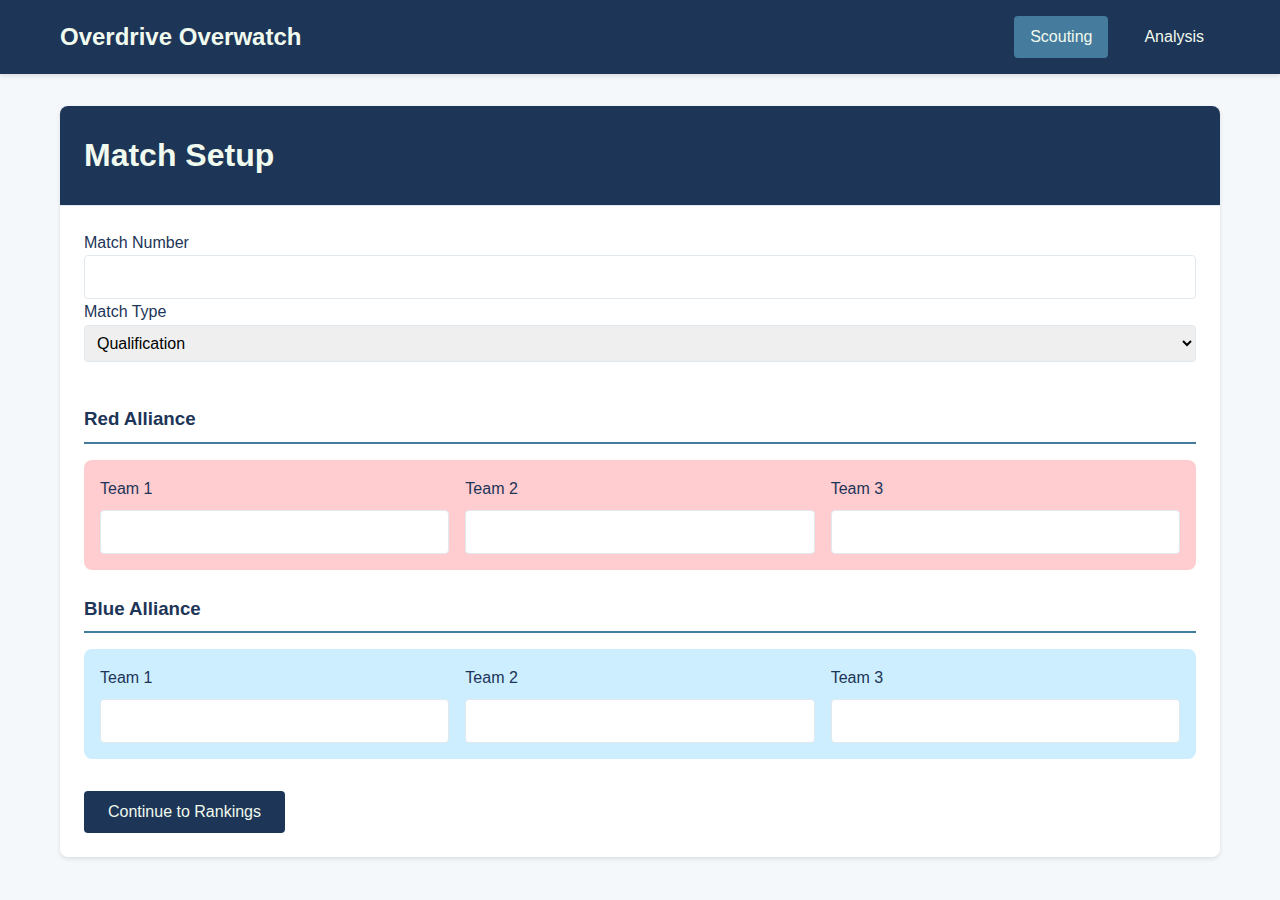
<file: templates/matchSet.html>
<!DOCTYPE html>
<html lang="en">
<head>
    <meta charset="UTF-8">
    <meta name="viewport" content="width=device-width, initial-scale=1.0">
    <title>Overwatch - FRC Scouting</title>
    <link rel="stylesheet" href="/static/styles.css">
</head>
<body>
    <nav class="navbar">
        <div class="nav-content">
            <div class="nav-logo">Overdrive Overwatch</div>
            <div class="nav-links">
                <a href="/" class="active">Scouting</a>
                <a href="/teamUpload">Analysis</a>
            </div>
        </div>
    </nav>

    <div class="container">
        <div class="card">
            <div class="card-header">
                <h1 id="header">Match Setup</h1>
            </div>
            <div class="card-content">
                <form id="matchForm">
                    <div class="match-info">
                        <div class="form-group">
                            <label for="matchNumber">Match Number</label>
                            <input type="number" id="matchNumber" required>
                        </div>
                        <div class="form-group">
                            <label for="matchType">Match Type</label>
                            <select id="matchType" required>
                                <option value="qualification">Qualification</option>
                                <option value="playoff">Playoff</option>
                                <option value="practice">Practice</option>
                            </select>
                        </div>
                    </div>

                    <div class="teams-section">
                        <h3>Red Alliance</h3>
                        <div class="alliance-teams red">
                            <div class="team-input">
                                <label for="red1">Team 1</label>
                                <input type="number" id="red1" required>
                            </div>
                            <div class="team-input">
                                <label for="red2">Team 2</label>
                                <input type="number" id="red2" required>
                            </div>
                            <div class="team-input">
                                <label for="red3">Team 3</label>
                                <input type="number" id="red3" required>
                            </div>
                        </div>

                        <h3>Blue Alliance</h3>
                        <div class="alliance-teams blue">
                            <div class="team-input">
                                <label for="blue1">Team 1</label>
                                <input type="number" id="blue1" required>
                            </div>
                            <div class="team-input">
                                <label for="blue2">Team 2</label>
                                <input type="number" id="blue2" required>
                            </div>
                            <div class="team-input">
                                <label for="blue3">Team 3</label>
                                <input type="number" id="blue3" required>
                            </div>
                        </div>
                    </div>

                    <div class="button-group">
                        <button type="submit" class="btn primary">Continue to Rankings</button>
                    </div>
                </form>
            </div>
        </div>
    </div>

    <script src="/static/matchSet.js"></script>
</body>
</html>
</file>
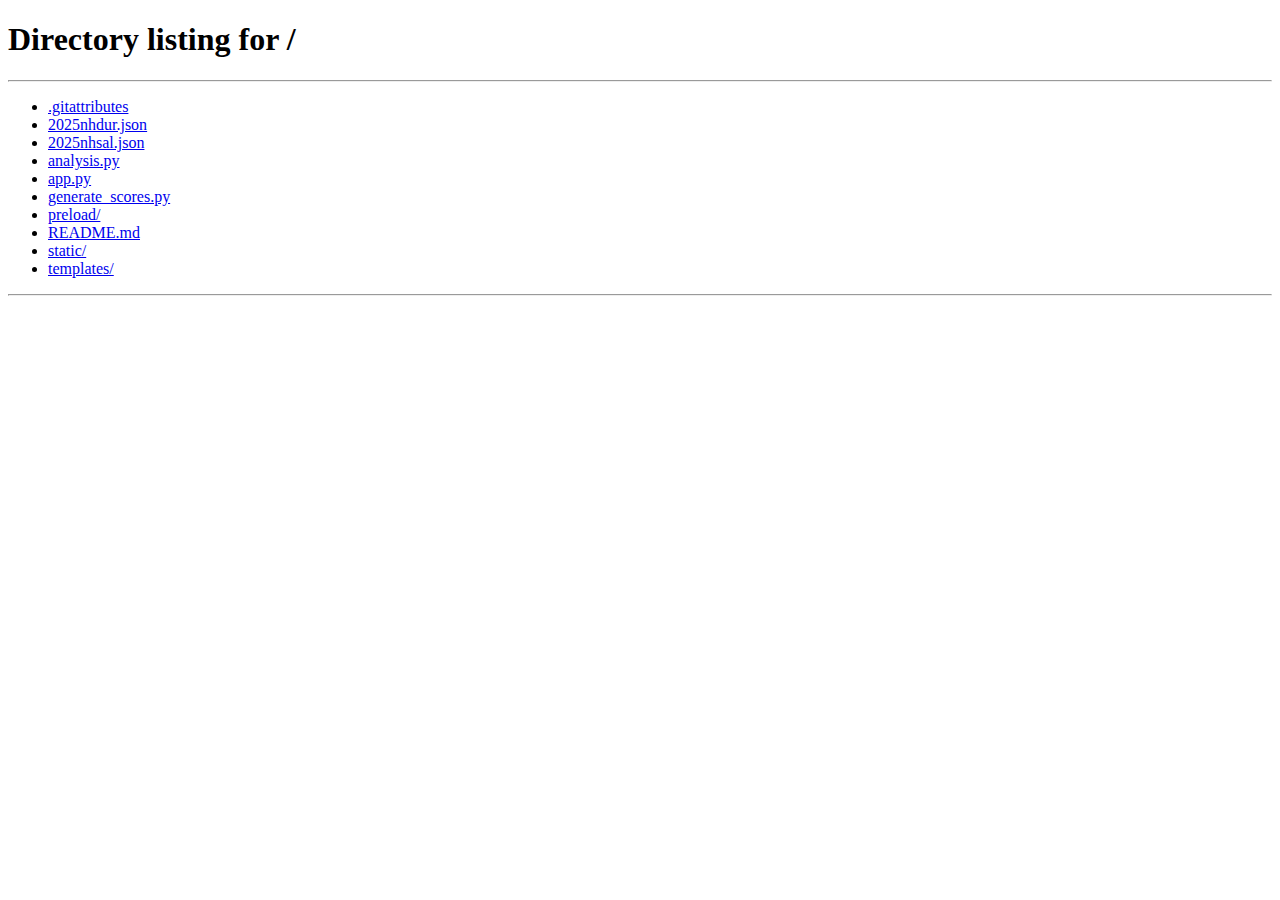
<file: templates/rankings.html>
<!DOCTYPE html>
<html lang="en">
<head>
    <meta charset="UTF-8">
    <meta name="viewport" content="width=device-width, initial-scale=1.0">
    <title>Overwatch - Team Rankings</title>
    <link rel="stylesheet" href="/static/styles.css">
</head>
<body>
    <nav class="navbar">
        <div class="nav-content">
            <div class="nav-logo">Overwatch</div>
            <div class="nav-links">
                <a href="/" class="active">Scouting</a>
                <a href="/teamUpload">Analysis</a>
            </div>
        </div>
    </nav>

    <div class="container">
        <div class="card">
            <div class="card-header">
                <h1>Match Rankings</h1>
                <div class="match-info-display">
                    <span id="matchDisplay">Match #: </span>
                    <span id="typeDisplay">Type: </span>
                </div>
            </div>
            <div class="card-content">
                <form id="rankingForm">
                    <div class="ranking-categories">
                        <div class="category">
                            <h3>Autonomous Performance</h3>
                            <div class="ranking-grid" id="autoRankings"></div>
                        </div>

                        <div class="category">
                            <h3>Coral Efficency</h3>
                            <div class="ranking-grid" id="coralRankings"></div>
                        </div>

                        <div class="category">
                            <h3>Algae Efficency</h3>
                            <div class="ranking-grid" id="algaeRankings"></div>
                        </div>

                        <div class="category">
                            <h3>Driver Performance</h3>
                            <div class="ranking-grid" id="driverRankings"></div>
                        </div>

                        <div class="category">
                            <h3>End Game Ability</h3>
                            <div class="ranking-grid" id="endRankings"></div>
                        </div>
                    </div>

                    <div class="notes-section">
                        <div class="notes">
                            <h3>Team Notes</h3>
                            <div class="team-notes" id="team-notes">
                            </div>
                        </div>
                    </div>

                    <div class="button-group">
                        <button type="button" class="btn secondary" onclick="history.back()">Back</button>
                        <button type="submit" class="btn primary">Submit Rankings</button>
                    </div>
                </form>
            </div>
        </div>
    </div>

    <script src="/static/rankings.js"></script>
</body>
</html>
</file>
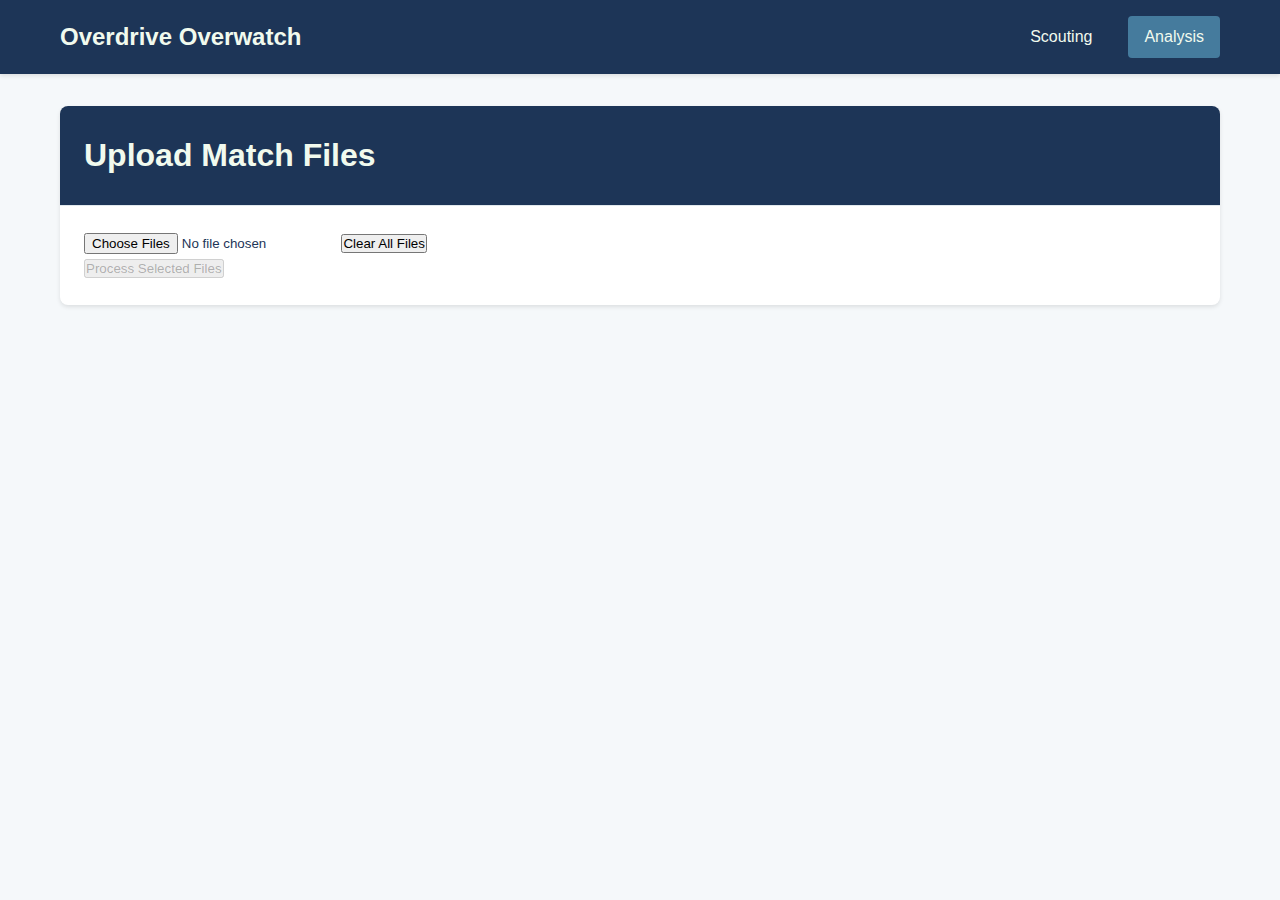
<file: templates/teamUpload.html>
<!DOCTYPE html>
<html lang="en">
<head>
    <meta charset="UTF-8">
    <meta name="viewport" content="width=device-width, initial-scale=1.0">
    <title>Overwatch - FRC Scouting</title>
    <link rel="stylesheet" href="/static/styles.css">
</head>
<body>
    <nav class="navbar">
        <div class="nav-content">
            <div class="nav-logo">Overdrive Overwatch</div>
            <div class="nav-links">
                <a href="/">Scouting</a>
                <a href="/teamUpload" class="active">Analysis</a>
            </div>
        </div>
    </nav>

    <div class="container">
        <div class="card">
            <div class="card-header">
                <h1>Upload Match Files</h1>
            </div>
            <div class="card-content">
                <div class="file-upload">
                    <div class="file-actions">
                        <input type="file" id="jsonFileInput" accept=".json" multiple>
                        <button id="clearFilesButton">Clear All Files</button>
                    </div>
                    
                    <table id="fileTable" class="file-table" style="display:none;">
                        <thead>
                            <tr>
                                <th data-sort="name">File Name ▼</th>
                                <th>Actions</th>
                            </tr>
                        </thead>
                        <tbody id="fileTableBody"></tbody>
                    </table>
                    
                    <div class="processing-option">    
                        <button id="processButton" disabled>Process Selected Files</button>
                    </div>
                    
                    <div id="error-message"></div>
                </div>
                
                <div id="processedDataContainer" class="processed-data" style="display:none;">
                    <h3>Processed Data:</h3>
                    <pre id="processedData"></pre>
                </div>
            </div>
            
        </div>
    </div>

    <script src="/static/teamUpload.js"></script>
</body>
</html>
</file>
<file: static/styles.css>
/* styles.css */
:root {
    --royal-blue: #1d3557;
    --royal-blue-light: #457b9d;
    --royal-blue-dark: #14253d;
    --accent-color: #e63946;
    --text-light: #f1faee;
    --background: #f5f8fa;
    --card-background: #ffffff;
    --border-color: #e1e8ed;
    --blue-alliance: rgba(0, 170, 255, 0.2);
    --red-alliance: rgba(254, 0, 21, 0.2);
}

* {
    box-sizing: border-box;
    margin: 0;
    padding: 0;
}

body {
    font-family: -apple-system, BlinkMacSystemFont, 'Segoe UI', Roboto, Oxygen, Ubuntu, Cantarell, sans-serif;
    line-height: 1.6;
    background-color: var(--background);
    color: var(--royal-blue);
}

.navbar {
    background-color: var(--royal-blue);
    color: var(--text-light);
    padding: 1rem 0;
    box-shadow: 0 2px 4px rgba(0, 0, 0, 0.1);
}

.nav-content {
    max-width: 1200px;
    margin: 0 auto;
    padding: 0 20px;
    display: flex;
    justify-content: space-between;
    align-items: center;
}

.nav-logo {
    font-size: 1.5rem;
    font-weight: bold;
    color: var(--text-light);
}

.nav-links {
    display: flex;
    gap: 20px;
}

.nav-links a {
    color: var(--text-light);
    text-decoration: none;
    padding: 0.5rem 1rem;
    border-radius: 4px;
    transition: background-color 0.2s;
}

.nav-links a:hover {
    background-color: var(--royal-blue-light);
}

.nav-links a.active {
    background-color: var(--royal-blue-light);
}

.container {
    max-width: 1200px;
    margin: 2rem auto;
    padding: 0 20px;
}

.card {
    background: var(--card-background);
    border-radius: 8px;
    box-shadow: 0 2px 4px rgba(0, 0, 0, 0.1);
    margin-bottom: 2rem;
}

.card-header {
    padding: 1.5rem;
    border-bottom: 1px solid var(--border-color);
    background-color: var(--royal-blue);
    color: var(--text-light);
    border-radius: 8px 8px 0 0;
}

.card-content {
    padding: 1.5rem;
}

.match-info-display {
    margin-top: 0.5rem;
    font-size: 0.9rem;
    opacity: 0.9;
}

.teams-section {
    margin: 2rem 0;
}

.team-notes {
    display: grid;
    gap: 1rem;
    margin: 1rem 0;
    padding: 1rem;
    border-radius: 8px;
}

.alliance-teams {
    display: grid;
    grid-template-columns: repeat(3, 1fr);
    gap: 1rem;
    margin: 1rem 0;
    padding: 1rem;
    border-radius: 8px;
}

.alliance-teams.red {
    background-color: var(--red-alliance);
}

.alliance-teams.blue {
    background-color: var(--blue-alliance);
}

.team-input {
    display: flex;
    flex-direction: column;
    gap: 0.5rem;
}

h3 {
    color: var(--royal-blue);
    margin: 1.5rem 0 1rem;
    padding-bottom: 0.5rem;
    border-bottom: 2px solid var(--royal-blue-light);
}

.ranking-categories {
    display: grid;
    gap: 2rem;
    margin: 2rem 0;
}

.category {
    background-color: var(--background);
    padding: 1.5rem;
    border-radius: 8px;
    border: 1px solid var(--border-color);
}

.notes {
    background-color: var(--background);
    padding: 1.5rem;
    border-radius: 8px;
    border: 1px solid var(--border-color);
}

.ranking-grid {
    display: grid;
    grid-template-columns: repeat(6, 1fr);
    gap: 1rem;
    margin-top: 1rem;
}

.ranking-item {
    background: var(--card-background);
    padding: 1rem;
    border-radius: 4px;
    border: 1px solid var(--border-color);
    text-align: center;
}

input[type="number"],
input[type="text"],
select,
textarea {
    width: 100%;
    padding: 0.75rem;
    border: 1px solid var(--border-color);
    border-radius: 4px;
    font-size: 1rem;
    transition: border-color 0.2s;
}

input:focus,
select:focus,
textarea:focus {
    outline: none;
    border-color: var(--royal-blue-light);
}

.button-group {
    display: flex;
    gap: 1rem;
    margin-top: 2rem;
}

.btn {
    padding: 0.75rem 1.5rem;
    border: none;
    border-radius: 4px;
    font-size: 1rem;
    cursor: pointer;
    transition: background-color 0.2s;
}

.btn.primary {
    background-color: var(--royal-blue);
    color: var(--text-light);
}

.btn.primary:hover {
    background-color: var(--royal-blue-dark);
}

.btn.secondary {
    background-color: var(--background);
    color: var(--royal-blue);
    border: 1px solid var(--royal-blue);
}

.btn.secondary:hover {
    background-color: var(--border-color);
}

@media (max-width: 768px) {
    .alliance-teams {
        grid-template-columns: 1fr;
    }

    .ranking-grid {
        grid-template-columns: repeat(2, 1fr);
    }

    .button-group {
        flex-direction: column;
    }

    .btn {
        width: 100%;
    }
}

select {
    padding: 8px;
    margin-bottom: 10px;
}
table {
    width: 80%;
    margin: 20px auto;
    border-collapse: collapse;
    background: white;
}
th, td {
    padding: 10px;
    border: 1px solid #ccc;
    text-align: center;
    color: #000;
}
th {
    background: var(--royal-blue-dark);;
    color: white;
    cursor: pointer;
}
tr:nth-child(even) {
    background: #f2f2f2;
}
</file>
